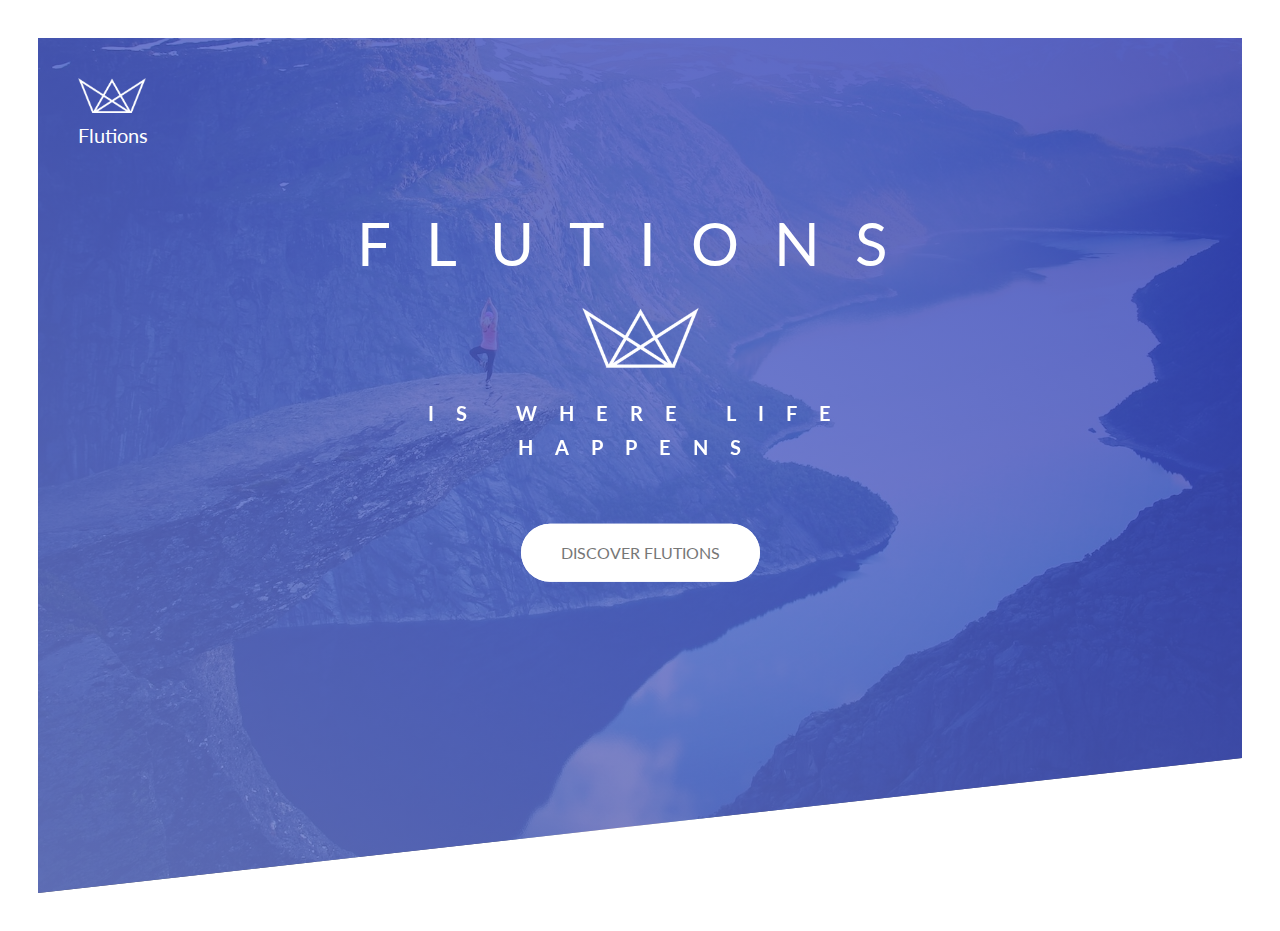
<file: Project 1/index.html>
<!DOCTYPE html>
<html lang="en">

<head>
    <meta charset="UTF-8">
    <meta name="viewport" content="width=device-width, initial-scale=1.0">
    <meta http-equiv="X-UA-Compatible" content="ie=edge">

    <link href="https://fonts.googleapis.com/css?family=Lato:100,300,400,700,900" rel="stylesheet">

    <link rel="stylesheet" href="css/icon-font.css">
    <link rel="stylesheet" href="css/style.css">
    <link rel="stylesheet" href="css/button.css">
    <link rel="shortcut icon" type="image/png" href="img/favicon.png">

    <title>Flutions Home Page</title>
</head>

<body>

    <header class="header">
        <div class="header__logo-box">
            <img src="img/logo-white.png" alt="Logo" class="header__logo">
            <div class="logo_text">Flutions</div>
        </div>

        <div class="header__text-box">
            <h1 class="heading-primary">
                <span class="heading-primary--main">Flutions<img src="img/logo-white.png" alt="Logo" class="header__logo2"></span>
                <span class="heading-primary--sub">is where life happens</span>
            </h1>

            <a href="#section-tours" class="btn btn--white btn--animated">Discover Flutions</a>
        </div>
    </header>

</body>

</html>
</file>
<file: Project 1/css/icon-font.css>
@charset "UTF-8";

@font-face {
  font-family: "linea-basic-10";
  src:url("fonts/linea-basic-10.eot");
  src:url("fonts/linea-basic-10.eot?#iefix") format("embedded-opentype"),
    url("fonts/linea-basic-10.woff") format("woff"),
    url("fonts/linea-basic-10.ttf") format("truetype"),
    url("fonts/linea-basic-10.svg#linea-basic-10") format("svg");
  font-weight: normal;
  font-style: normal;

}

[data-icon]:before {
  font-family: "linea-basic-10" !important;
  content: attr(data-icon);
  font-style: normal !important;
  font-weight: normal !important;
  font-variant: normal !important;
  text-transform: none !important;
  speak: none;
  line-height: 1;
  -webkit-font-smoothing: antialiased;
  -moz-osx-font-smoothing: grayscale;
}

[class^="icon-"]:before,
[class*=" icon-"]:before {
  font-family: "linea-basic-10" !important;
  font-style: normal !important;
  font-weight: normal !important;
  font-variant: normal !important;
  text-transform: none !important;
  speak: none;
  line-height: 1;
  -webkit-font-smoothing: antialiased;
  -moz-osx-font-smoothing: grayscale;
}

.icon-basic-accelerator:before {
  content: "a";
}
.icon-basic-alarm:before {
  content: "b";
}
.icon-basic-anchor:before {
  content: "c";
}
.icon-basic-anticlockwise:before {
  content: "d";
}
.icon-basic-archive:before {
  content: "e";
}
.icon-basic-archive-full:before {
  content: "f";
}
.icon-basic-ban:before {
  content: "g";
}
.icon-basic-battery-charge:before {
  content: "h";
}
.icon-basic-battery-empty:before {
  content: "i";
}
.icon-basic-battery-full:before {
  content: "j";
}
.icon-basic-battery-half:before {
  content: "k";
}
.icon-basic-bolt:before {
  content: "l";
}
.icon-basic-book:before {
  content: "m";
}
.icon-basic-book-pen:before {
  content: "n";
}
.icon-basic-book-pencil:before {
  content: "o";
}
.icon-basic-bookmark:before {
  content: "p";
}
.icon-basic-calculator:before {
  content: "q";
}
.icon-basic-calendar:before {
  content: "r";
}
.icon-basic-cards-diamonds:before {
  content: "s";
}
.icon-basic-cards-hearts:before {
  content: "t";
}
.icon-basic-case:before {
  content: "u";
}
.icon-basic-chronometer:before {
  content: "v";
}
.icon-basic-clessidre:before {
  content: "w";
}
.icon-basic-clock:before {
  content: "x";
}
.icon-basic-clockwise:before {
  content: "y";
}
.icon-basic-cloud:before {
  content: "z";
}
.icon-basic-clubs:before {
  content: "A";
}
.icon-basic-compass:before {
  content: "B";
}
.icon-basic-cup:before {
  content: "C";
}
.icon-basic-diamonds:before {
  content: "D";
}
.icon-basic-display:before {
  content: "E";
}
.icon-basic-download:before {
  content: "F";
}
.icon-basic-exclamation:before {
  content: "G";
}
.icon-basic-eye:before {
  content: "H";
}
.icon-basic-eye-closed:before {
  content: "I";
}
.icon-basic-female:before {
  content: "J";
}
.icon-basic-flag1:before {
  content: "K";
}
.icon-basic-flag2:before {
  content: "L";
}
.icon-basic-floppydisk:before {
  content: "M";
}
.icon-basic-folder:before {
  content: "N";
}
.icon-basic-folder-multiple:before {
  content: "O";
}
.icon-basic-gear:before {
  content: "P";
}
.icon-basic-geolocalize-01:before {
  content: "Q";
}
.icon-basic-geolocalize-05:before {
  content: "R";
}
.icon-basic-globe:before {
  content: "S";
}
.icon-basic-gunsight:before {
  content: "T";
}
.icon-basic-hammer:before {
  content: "U";
}
.icon-basic-headset:before {
  content: "V";
}
.icon-basic-heart:before {
  content: "W";
}
.icon-basic-heart-broken:before {
  content: "X";
}
.icon-basic-helm:before {
  content: "Y";
}
.icon-basic-home:before {
  content: "Z";
}
.icon-basic-info:before {
  content: "0";
}
.icon-basic-ipod:before {
  content: "1";
}
.icon-basic-joypad:before {
  content: "2";
}
.icon-basic-key:before {
  content: "3";
}
.icon-basic-keyboard:before {
  content: "4";
}
.icon-basic-laptop:before {
  content: "5";
}
.icon-basic-life-buoy:before {
  content: "6";
}
.icon-basic-lightbulb:before {
  content: "7";
}
.icon-basic-link:before {
  content: "8";
}
.icon-basic-lock:before {
  content: "9";
}
.icon-basic-lock-open:before {
  content: "!";
}
.icon-basic-magic-mouse:before {
  content: "\"";
}
.icon-basic-magnifier:before {
  content: "#";
}
.icon-basic-magnifier-minus:before {
  content: "$";
}
.icon-basic-magnifier-plus:before {
  content: "%";
}
.icon-basic-mail:before {
  content: "&";
}
.icon-basic-mail-multiple:before {
  content: "'";
}
.icon-basic-mail-open:before {
  content: "(";
}
.icon-basic-mail-open-text:before {
  content: ")";
}
.icon-basic-male:before {
  content: "*";
}
.icon-basic-map:before {
  content: "+";
}
.icon-basic-message:before {
  content: ",";
}
.icon-basic-message-multiple:before {
  content: "-";
}
.icon-basic-message-txt:before {
  content: ".";
}
.icon-basic-mixer2:before {
  content: "/";
}
.icon-basic-mouse:before {
  content: ":";
}
.icon-basic-notebook:before {
  content: ";";
}
.icon-basic-notebook-pen:before {
  content: "<";
}
.icon-basic-notebook-pencil:before {
  content: "=";
}
.icon-basic-paperplane:before {
  content: ">";
}
.icon-basic-pencil-ruler:before {
  content: "?";
}
.icon-basic-pencil-ruler-pen:before {
  content: "@";
}
.icon-basic-photo:before {
  content: "[";
}
.icon-basic-picture:before {
  content: "]";
}
.icon-basic-picture-multiple:before {
  content: "^";
}
.icon-basic-pin1:before {
  content: "_";
}
.icon-basic-pin2:before {
  content: "`";
}
.icon-basic-postcard:before {
  content: "{";
}
.icon-basic-postcard-multiple:before {
  content: "|";
}
.icon-basic-printer:before {
  content: "}";
}
.icon-basic-question:before {
  content: "~";
}
.icon-basic-rss:before {
  content: "\\";
}
.icon-basic-server:before {
  content: "\e000";
}
.icon-basic-server2:before {
  content: "\e001";
}
.icon-basic-server-cloud:before {
  content: "\e002";
}
.icon-basic-server-download:before {
  content: "\e003";
}
.icon-basic-server-upload:before {
  content: "\e004";
}
.icon-basic-settings:before {
  content: "\e005";
}
.icon-basic-share:before {
  content: "\e006";
}
.icon-basic-sheet:before {
  content: "\e007";
}
.icon-basic-sheet-multiple:before {
  content: "\e008";
}
.icon-basic-sheet-pen:before {
  content: "\e009";
}
.icon-basic-sheet-pencil:before {
  content: "\e00a";
}
.icon-basic-sheet-txt:before {
  content: "\e00b";
}
.icon-basic-signs:before {
  content: "\e00c";
}
.icon-basic-smartphone:before {
  content: "\e00d";
}
.icon-basic-spades:before {
  content: "\e00e";
}
.icon-basic-spread:before {
  content: "\e00f";
}
.icon-basic-spread-bookmark:before {
  content: "\e010";
}
.icon-basic-spread-text:before {
  content: "\e011";
}
.icon-basic-spread-text-bookmark:before {
  content: "\e012";
}
.icon-basic-star:before {
  content: "\e013";
}
.icon-basic-tablet:before {
  content: "\e014";
}
.icon-basic-target:before {
  content: "\e015";
}
.icon-basic-todo:before {
  content: "\e016";
}
.icon-basic-todo-pen:before {
  content: "\e017";
}
.icon-basic-todo-pencil:before {
  content: "\e018";
}
.icon-basic-todo-txt:before {
  content: "\e019";
}
.icon-basic-todolist-pen:before {
  content: "\e01a";
}
.icon-basic-todolist-pencil:before {
  content: "\e01b";
}
.icon-basic-trashcan:before {
  content: "\e01c";
}
.icon-basic-trashcan-full:before {
  content: "\e01d";
}
.icon-basic-trashcan-refresh:before {
  content: "\e01e";
}
.icon-basic-trashcan-remove:before {
  content: "\e01f";
}
.icon-basic-upload:before {
  content: "\e020";
}
.icon-basic-usb:before {
  content: "\e021";
}
.icon-basic-video:before {
  content: "\e022";
}
.icon-basic-watch:before {
  content: "\e023";
}
.icon-basic-webpage:before {
  content: "\e024";
}
.icon-basic-webpage-img-txt:before {
  content: "\e025";
}
.icon-basic-webpage-multiple:before {
  content: "\e026";
}
.icon-basic-webpage-txt:before {
  content: "\e027";
}
.icon-basic-world:before {
  content: "\e028";
}
</file>
<file: Project 1/css/style.css>
html {
    font-size: 62.5%;
}

body {
    box-sizing: border-box;
}

body {
    font-family: "Lato", sans-serif;
    font-weight: 400;
    /*font-size: 16px;*/
    line-height: 1.7;
    color: #777;
    padding: 3rem;
}

.header {
    height: 95vh;
    background-image: linear-gradient(to right top, rgba(111, 130, 213, 0.8), rgba(40, 54, 180, 0.8)), url(../img/hero.jpg);
    background-size: cover;
    background-position: top;
    position: relative;
    -webkit-clip-path: polygon(0 0, 100% 0, 100% 80vh, 0 100%);
    clip-path: polygon(0 0, 100% 0, 100% 80vh, 0 100%);
}

.header__logo-box {
    position: absolute;
    top: 4rem;
    left: 4rem;
}

.header__logo {
    height: 3.5rem;
}

.logo_text{
    color: white;
    font-size: 2rem;
    animation: moveInBottom 1s ease-in-out;
}

@keyframes moveInBottom {
    0% {
        opacity: 0;
        transform: translateY(0);
    }

    80% {
        transform: translateY(1rem);
    }

    100% {
        opacity: 1;
        transform: translate(0);
    }
}

.header__text-box {
    position: absolute;
    top: 40%;
    left: 50%;
    transform: translate(-50%, -50%);
    text-align: center;
}

.heading-primary {
    color: #fff;
    text-transform: uppercase;
    backface-visibility: hidden;
    margin-bottom: 6rem;
}

.header__logo2{
    height: 6rem;
}

.heading-primary--main {
    display: block;
    font-size: 6rem;
    font-weight: 400;
    letter-spacing: 3.5rem;
    animation-name: moveInLeft;
    animation-duration: 1s;
    color: white;
    animation-timing-function: ease-out;
}

@keyframes moveInLeft {
    0% {
        opacity: 0;
        transform: translateX(-10rem);
    }

    80% {
        transform: translateX(1rem);
    }

    100% {
        opacity: 1;
        transform: translate(0);
    }
}

.heading-primary--sub {
    display: block;
    font-size: 2rem;
    font-weight: 700;
    letter-spacing: 2.2rem;
    color: white;
    animation: moveInRight 1s ease-out;
}

@keyframes moveInRight {
    0% {
        opacity: 0;
        transform: translateX(10rem);
    }

    80% {
        transform: translateX(-1rem);
    }

    100% {
        opacity: 1;
        transform: translate(0);
    }
}
</file>
<file: Project 1/css/button.css>
.btn,
.btn:link,
.btn:visited {
    text-transform: uppercase;
    text-decoration: none;
    padding: 1.5rem 4rem;
    display: inline-block;
    border-radius: 10rem;
    -webkit-transition: all .2s;
    transition: all .2s;
    position: relative;
    font-size: 1.6rem;
    border: none;
    cursor: pointer
}

.btn:hover {
    -webkit-transform: translateY(-3px);
    transform: translateY(-3px);
    -webkit-box-shadow: 0 1rem 2rem rgba(0, 0, 0, 0.2);
    box-shadow: 0 1rem 2rem rgba(0, 0, 0, 0.2)
}

.btn:hover::after {
    -webkit-transform: scaleX(1.4) scaleY(1.6);
    transform: scaleX(1.4) scaleY(1.6);
    opacity: 0
}

.btn:active,
.btn:focus {
    outline: none;
    -webkit-transform: translateY(-1px);
    transform: translateY(-1px);
    -webkit-box-shadow: 0 0.5rem 1rem rgba(0, 0, 0, 0.2);
    box-shadow: 0 0.5rem 1rem rgba(0, 0, 0, 0.2)
}

.btn--white {
    background-color: #fff;
    color: #777
}

.btn--white::after {
    background-color: #fff
}

.btn--green {
    background-color: #55c57a;
    color: #fff
}

.btn--green::after {
    background-color: #55c57a
}

.btn::after {
    content: "";
    display: inline-block;
    height: 100%;
    width: 100%;
    border-radius: 10rem;
    position: absolute;
    top: 0;
    left: 0;
    z-index: -1;
    -webkit-transition: all .4s;
    transition: all .4s
}

.btn--animated {
    -webkit-animation: moveInBottom .5s ease-out .75s;
    animation: moveInBottom .5s ease-out .75s;
    -webkit-animation-fill-mode: backwards;
    animation-fill-mode: backwards
}

@keyframes moveInBottom {
    0% {
        opacity: 0;
        transform: translateY(3rem);
    }

    100% {
        opacity: 1;
        transform: translate(0);
    }
}

.btn-text:link,
.btn-text:visited {
    font-size: 1.6rem;
    color: #55c57a;
    display: inline-block;
    text-decoration: none;
    border-bottom: 1px solid #55c57a;
    padding: 3px;
    -webkit-transition: all .2s;
    transition: all .2s
}

.btn-text:hover {
    background-color: #55c57a;
    color: #fff;
    -webkit-box-shadow: 0 1rem 2rem rgba(0, 0, 0, 0.15);
    box-shadow: 0 1rem 2rem rgba(0, 0, 0, 0.15);
    -webkit-transform: translateY(-2px);
    transform: translateY(-2px)
}

.btn-text:active {
    -webkit-box-shadow: 0 0.5rem 1rem rgba(0, 0, 0, 0.15);
    box-shadow: 0 0.5rem 1rem rgba(0, 0, 0, 0.15);
    -webkit-transform: translateY(0);
    transform: translateY(0)
}
</file>
